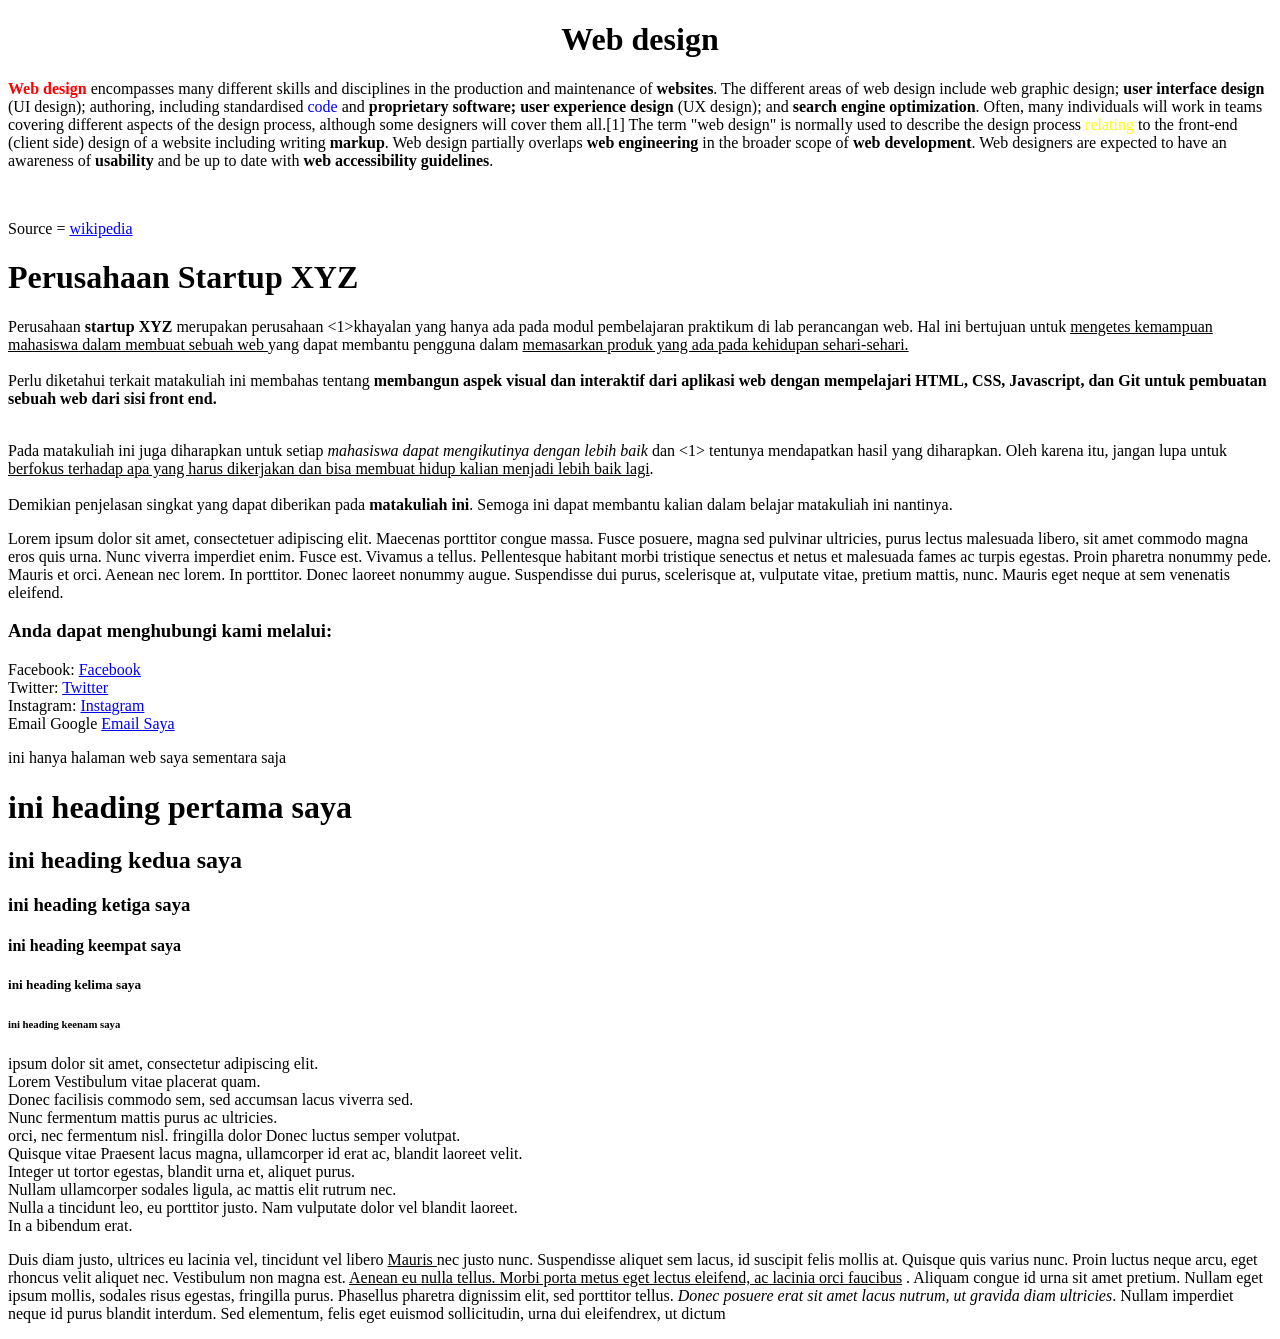
<file: m01/index.html>
<!DOCTYPE html>
<html lang="en">

<head>
    <meta charset="UTF-8">
    <meta name="viewport" content="width=device-width, initial-scale=1.0">
    <title>Ini halaman web saya sementara saja </title>
</head>

<body>
    <center>
        <h1>Web design</h1>
    </center>
    <p>
        <b>
            <font color="red">Web design</font>
        </b> encompasses many different skills and disciplines in the production and maintenance of <b>websites</b>. The
        different areas of web design include web graphic design; <b>user interface design</b> (UI design); authoring,
        including standardised <font color="blue">code</font> and <b>proprietary software; user experience design</b>
        (UX design); and <b>search engine optimization</b>. Often, many individuals will work in teams covering
        different aspects of the design process, although some designers will cover them all.[1] The term "web design"
        is normally used to describe the design process <font color="yellow">relating</font> to the front-end (client
        side) design of a website including writing <b>markup</b>. Web design partially overlaps <b>web engineering</b>
        in the broader scope of <b>web development</b>. Web designers are expected to have an awareness of
        <b>usability</b> and be up to date with <b>web accessibility guidelines</b>.</p>
    <br>
    <p>Source = <a href="https://en.wikipedia.org/wiki/Web_design">wikipedia</a>
    </p>
    <h1>Perusahaan Startup XYZ</h1>

    <p>

        Perusahaan <b>startup XYZ</b> merupakan perusahaan <1>khayalan</i> yang hanya ada pada modul pembelajaran
            praktikum di lab perancangan web. Hal ini bertujuan untuk <u>mengetes kemampuan mahasiswa dalam membuat
                sebuah web </u> yang dapat membantu pengguna dalam <u>memasarkan produk yang ada pada kehidupan
                sehari-sehari.</u> <br>

            <br> Perlu diketahui terkait matakuliah ini membahas tentang <b>membangun aspek visual dan interaktif dari
                aplikasi web dengan mempelajari HTML, CSS, Javascript, dan Git untuk pembuatan sebuah web dari sisi
                front end.</b> <br>

    </p>

    <br> Pada matakuliah ini juga diharapkan untuk setiap <i>mahasiswa dapat mengikutinya dengan lebih baik</i> dan <1>
        tentunya mendapatkan hasil yang diharapkan</i>. Oleh karena itu, jangan lupa untuk <u>berfokus terhadap apa yang
            harus dikerjakan dan bisa membuat hidup kalian menjadi lebih baik lagi</u>. <br>

        <br>

        Demikian penjelasan singkat yang dapat diberikan pada <b>matakuliah ini</b>. Semoga ini dapat membantu kalian
        dalam belajar matakuliah ini nantinya.

        <p>
            Lorem ipsum dolor sit amet, consectetuer adipiscing elit. Maecenas porttitor congue massa. Fusce posuere,
            magna sed pulvinar ultricies, purus lectus malesuada libero, sit amet commodo magna eros quis urna. Nunc
            viverra imperdiet enim. Fusce est. Vivamus a tellus. Pellentesque habitant morbi tristique senectus et netus
            et malesuada fames ac turpis egestas. Proin pharetra nonummy pede. Mauris et orci. Aenean nec lorem. In
            porttitor. Donec laoreet nonummy augue. Suspendisse dui purus, scelerisque at, vulputate vitae, pretium
            mattis, nunc. Mauris eget neque at sem venenatis eleifend.

        </p>

        <h3>Anda dapat menghubungi kami melalui:</h3>

        <p>

        </p>

        Facebook: <a href="#">Facebook</a> <br>

        Twitter: <a href="#">Twitter</a> <br>

        Instagram: <a href="#">Instagram</a> <br>

        Email Google <a href="#">Email Saya</a>
        <p> ini hanya halaman web saya sementara saja </p>
        <h1>ini heading pertama saya</h1>
        <h2>ini heading kedua saya </h2>
        <h3>ini heading ketiga saya</h3>
        <h4>ini heading keempat saya</h4>
        <h5>ini heading kelima saya</h5>
        <h6>ini heading keenam saya</h6>
        <p>
            ipsum dolor sit amet, consectetur adipiscing elit. <br> Lorem Vestibulum vitae placerat quam. <br> Donec
            facilisis commodo sem, sed accumsan lacus viverra sed. <br> Nunc fermentum mattis purus ac ultricies. <br>
            orci, nec fermentum nisl. <br) Ouisaue quis luctus Aliquam sit amet nunc eget tellus consequat dapibus a sed
                neque. <br> fringilla dolor Donec luctus semper volutpat. <br> Quisque vitae Praesent lacus magna,
                ullamcorper id erat ac, blandit laoreet velit. <br> Integer ut tortor egestas, blandit urna et, aliquet
                purus. <br> Nullam ullamcorper sodales ligula, ac mattis elit rutrum nec. <br> Nulla a tincidunt leo, eu
                porttitor justo. Nam vulputate dolor vel blandit laoreet. <br> In a bibendum erat. <br>
        </p>
        <p>
            Duis diam justo, ultrices eu lacinia vel, tincidunt vel libero <u> Mauris </u> nec justo nunc. Suspendisse
            aliquet sem lacus, id suscipit felis mollis at. Quisque quis varius nunc. Proin luctus neque arcu, eget
            rhoncus velit aliquet nec. Vestibulum non magna est. <u>Aenean eu nulla tellus. Morbi porta metus eget
                lectus eleifend, ac lacinia orci faucibus</u> . Aliquam congue id urna sit amet pretium. Nullam eget
            ipsum mollis, sodales risus egestas, fringilla purus. Phasellus pharetra dignissim elit, sed porttitor
            tellus. <i> Donec posuere erat sit amet lacus nutrum, ut gravida diam ultricies</i>. Nullam imperdiet neque
            id purus blandit interdum. Sed elementum, felis eget euismod sollicitudin, urna dui eleifendrex, ut dictum
        </p>
</body>

</html>
</file>
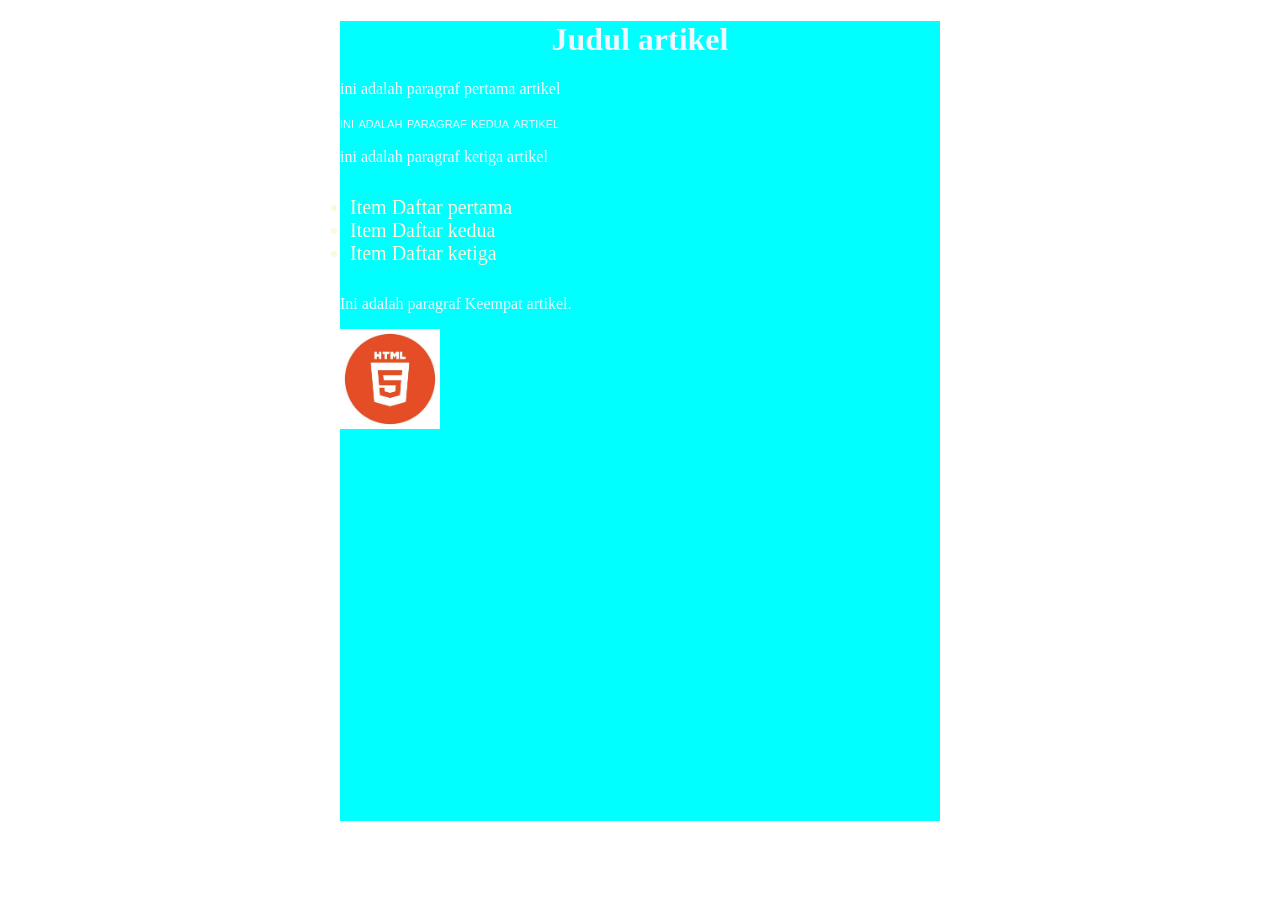
<file: indeks.html>
<!DOCTYPE html>
<html lang="en">

<head>
    <meta charset="UTF-8">
    <meta name="viewport" content="width=device-width, initial-scale=1.0">
    <title>contoh artikel tanpa css</title>
    <link rel="stylesheet" href="style2.css">

</head>

<body>
    <div class="container">
        <h1>Judul artikel</h1>
        <p>ini adalah paragraf pertama artikel</p>
        <p id="kedua">ini adalah paragraf kedua artikel</p>
        <p>ini adalah paragraf ketiga artikel</p>
        <ul class="list">
            <li>Item Daftar pertama</li>
            <li>Item Daftar kedua</li>
            <li>Item Daftar ketiga</li>
        </ul>
        <p>Ini adalah paragraf Keempat artikel.</p>
        <img src="OIP.jfif" alt="OIP">
    </div>
</body>

</html>
</file>
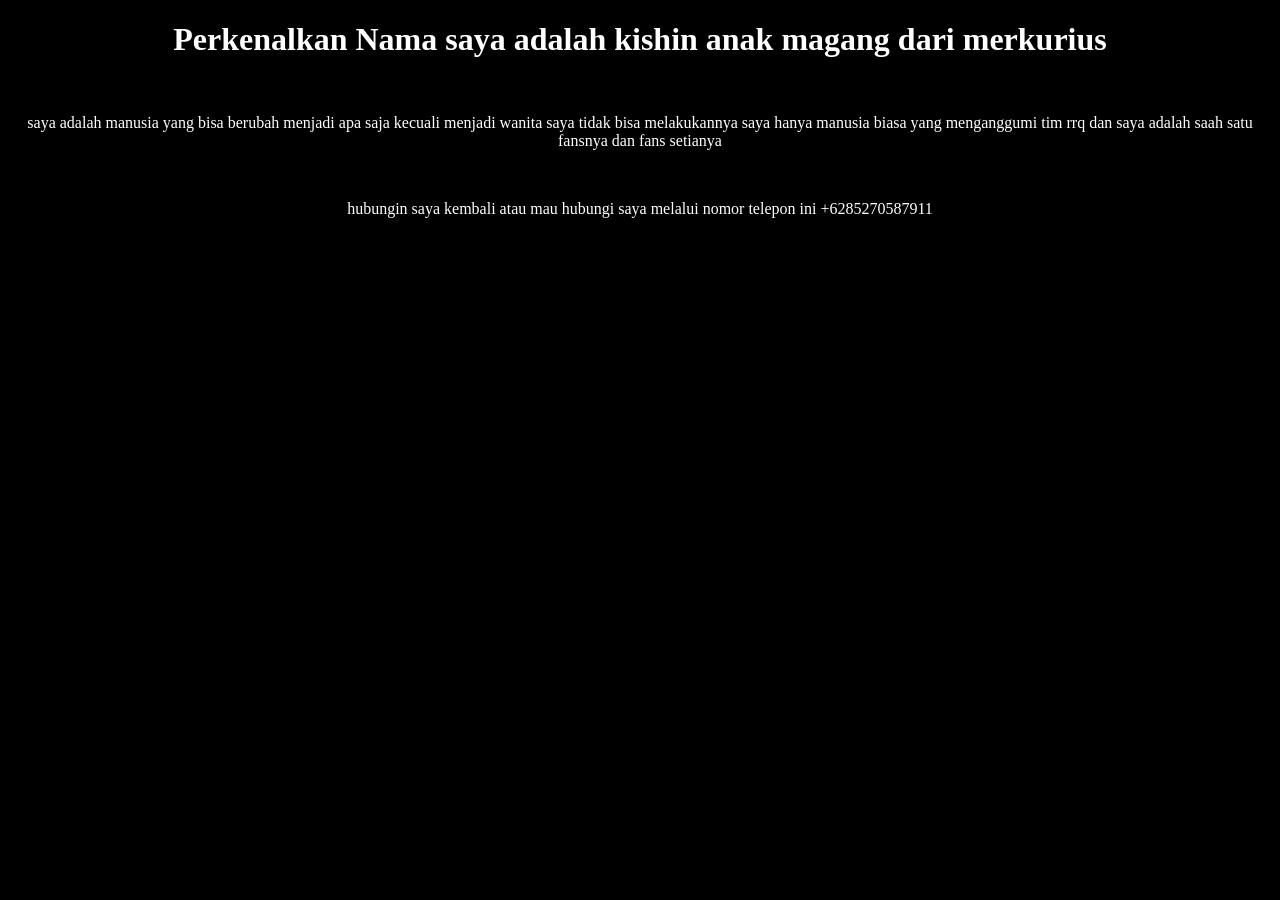
<file: m01/Task2.html>
<!DOCTYPE html>
<html lang="en">

<head>
    <meta charset="UTF-8">
    <meta name="viewport" content="width=device-width, initial-scale=1.0">
    <title> SAYA ULTRAMAN </title>
</head>

<body style="background-color: black;">
    <center>
        <font color="white">
            <h1>Perkenalkan Nama saya adalah kishin anak magang dari merkurius</h1>
            <br>
            <p>
                saya adalah manusia yang bisa berubah menjadi apa saja kecuali menjadi wanita saya tidak bisa
                melakukannya saya hanya manusia biasa yang menganggumi tim rrq dan saya adalah saah satu fansnya dan
                fans setianya
            </p>
            <br>
            <p>
                hubungin saya kembali atau mau hubungi saya melalui nomor telepon ini +6285270587911
            </p>
        </font>
    </center>
</body>

</html>
</file>
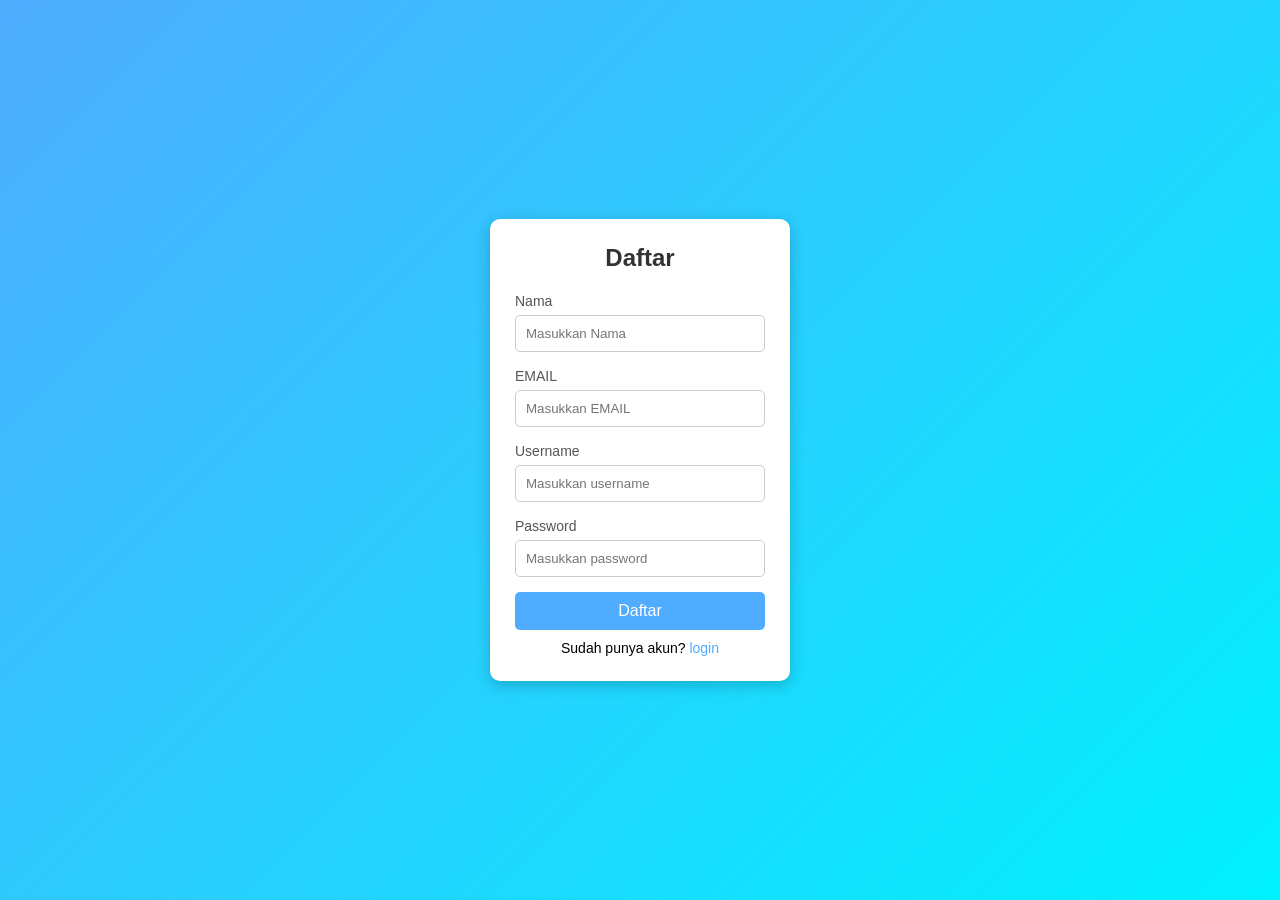
<file: m02/daftar.html>
<!DOCTYPE html>
<html lang="id">

<head>
    <meta charset="UTF-8">
    <meta name="viewport" content="width=device-width, initial-scale=1.0">
    <title>Form Login</title>
    <link rel="stylesheet" href="CSS/style2.css">
</head>

<body>
    <div class="login-container">
        <h2>Daftar</h2>
        <form action="proses_daftar.php" method="POST">
            <div class="form-group">
                <label for="Nama">Nama</label>
                <input type="text" id="Nama" name="Nama" placeholder="Masukkan Nama" required>
            </div>
            <div class="form-group">
                <label for="EMAIL">EMAIL</label>
                <input type="email" id="EMAIL" name="EMAIL" placeholder="Masukkan EMAIL" required>
            </div>
            <div class="form-group">
                <label for="username">Username</label>
                <input type="text" id="username" name="username" placeholder="Masukkan username" required>
            </div>
            <div class="form-group">
                <label for="password">Password</label>
                <input type="password" id="password" name="password" placeholder="Masukkan password" required>
            </div>
            <button type="submit" href="251130206_Pajry Ananda Lingga_Task 1.html">Daftar</button>
            <p class="register-link">Sudah punya akun? <a href="login.html">login</a></p>
        </form>
    </div>
</body>

</html>
</file>
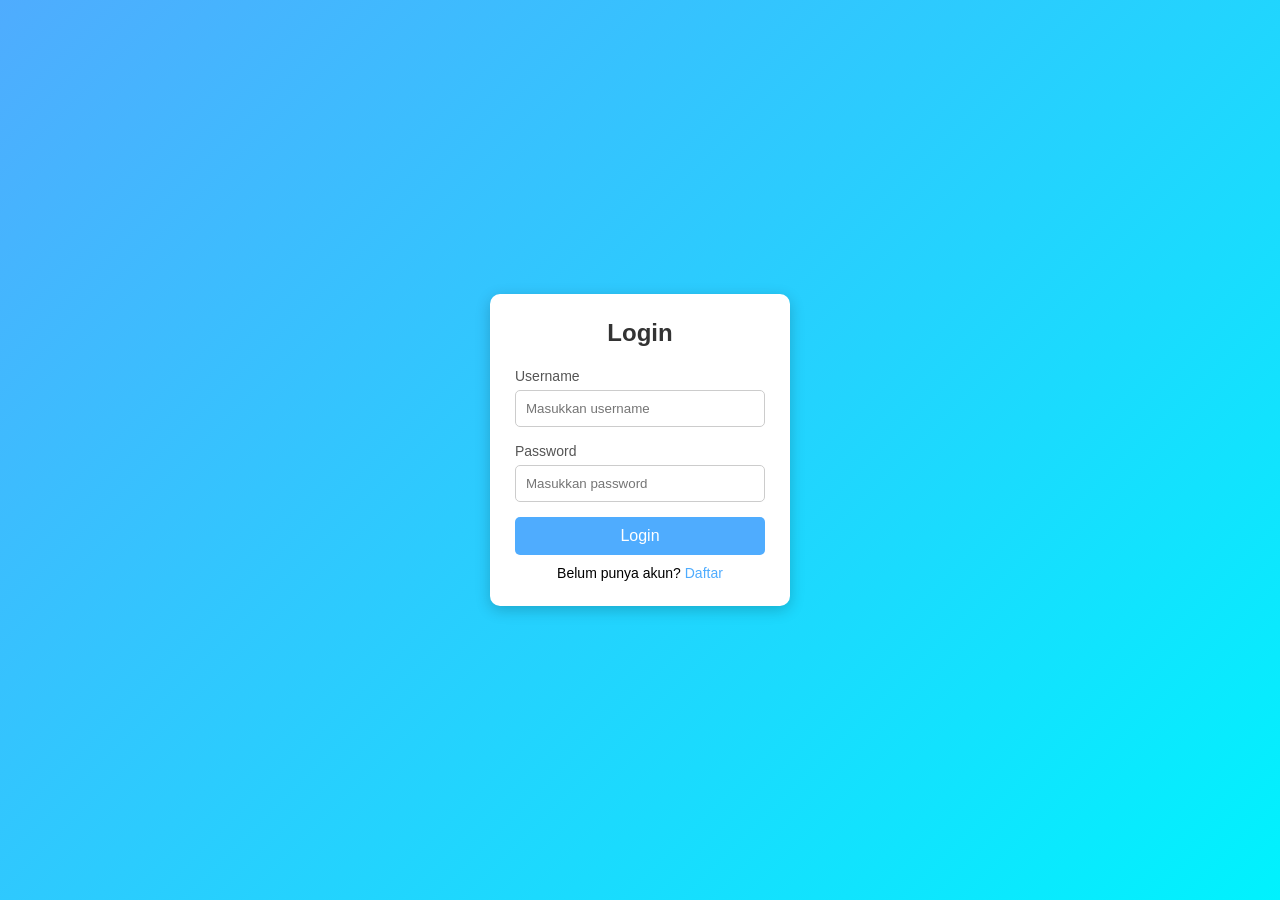
<file: m02/login.html>
<!DOCTYPE html>
<html lang="id">

<head>
    <meta charset="UTF-8">
    <meta name="viewport" content="width=device-width, initial-scale=1.0">
    <title>Form Login</title>
    <link rel="stylesheet" href="CSS/style2.css">
</head>

<body>
    <div class="login-container">
        <h2>Login</h2>
        <form action="proses_login.php" method="POST">
            <div class="form-group">
                <label for="username">Username</label>
                <input type="text" id="username" name="username" placeholder="Masukkan username" required>
            </div>
            <div class="form-group">
                <label for="password">Password</label>
                <input type="password" id="password" name="password" placeholder="Masukkan password" required>
            </div>
            <button type="submit" href="251130206_Pajry Ananda Lingga_Task 1.html">Login</button>
            <p class="register-link">Belum punya akun? <a href="daftar.html">Daftar</a></p>
        </form>
    </div>
</body>

</html>
</file>
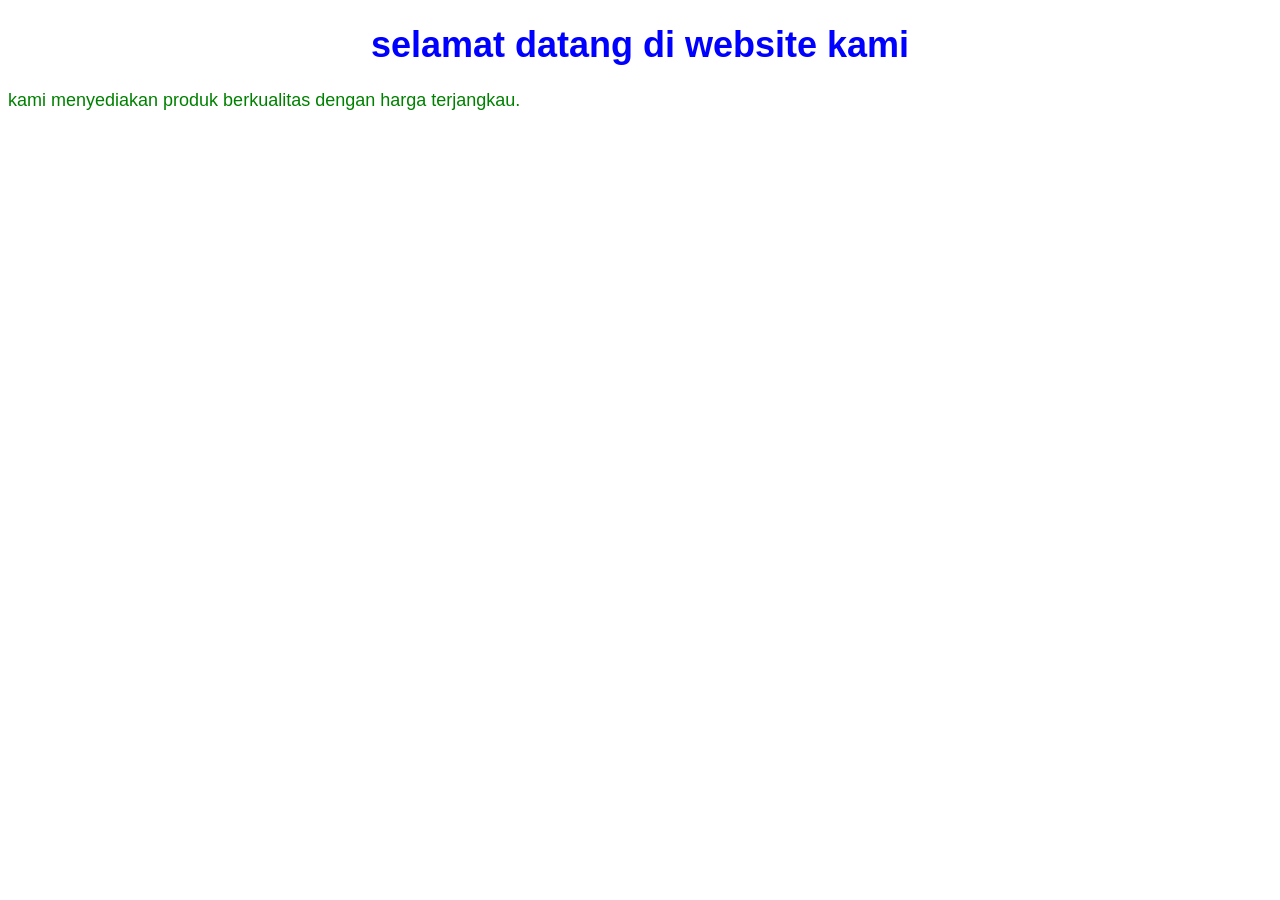
<file: m04/indeks3.html>
<!DOCTYPE html>
<html lang="en">
<head>
    <meta charset="UTF-8">
    <meta name="viewport" content="width=device-width, initial-scale=1.0">
    <title>contoh eksternal CSS</title>
    <link rel="stylesheet" href="style1.css">
</head>
<body>
    <h1> selamat datang di website kami</h1>
    <p> kami menyediakan produk berkualitas dengan harga terjangkau.</p>
</body>
</html>
</file>
<file: style2.css>
.container {
    width: 600px;
    margin: 0 auto;
    height: 800px;
    background-color: aqua;
    color: aliceblue;
}

h1 {
    text-align: center;
}

p#kedua {
    font-variant: small-caps;
    font-family: 'Franklin Gothic Medium', 'Arial Narrow', Arial, sans-serif;
}

.list {
    color: cornsilk;
    font-size: 20px;
    padding: 10px;
}

img {
    width: 100px;
}
</file>
<file: m02/CSS/style2.css>
/* Reset margin dan padding */
* {
    margin: 0;
    padding: 0;
    box-sizing: border-box;
    font-family: Arial, sans-serif;
}

/* Latar belakang */
body {
    background: linear-gradient(135deg, #4facfe, #00f2fe);
    height: 100vh;
    display: flex;
    justify-content: center;
    align-items: center;
}

/* Container form */
.login-container {
    background: white;
    padding: 25px;
    border-radius: 10px;
    box-shadow: 0 4px 15px rgba(0, 0, 0, 0.2);
    width: 300px;
}

/* Judul */
.login-container h2 {
    text-align: center;
    margin-bottom: 20px;
    color: #333;
}

/* Input form */
.form-group {
    margin-bottom: 15px;
}

label {
    font-size: 14px;
    color: #555;
}

input {
    width: 100%;
    padding: 10px;
    margin-top: 5px;
    border: 1px solid #ccc;
    border-radius: 5px;
    outline: none;
    transition: border-color 0.3s;
}

input:focus {
    border-color: #4facfe;
}

/* Tombol */
button {
    width: 100%;
    padding: 10px;
    background: #4facfe;
    border: none;
    border-radius: 5px;
    color: white;
    font-size: 16px;
    cursor: pointer;
    transition: background 0.3s;
}

button:hover {
    background: #00c6ff;
}

/* Link daftar */
.register-link {
    text-align: center;
    margin-top: 10px;
    font-size: 14px;
}

.register-link a {
    color: #4facfe;
    text-decoration: none;
}

.register-link a:hover {
    text-decoration: underline;
}
</file>
<file: m04/style1.css>
h1 {
    text-align: center;
    color: blue;
    font-family: Arial, sans-serif;
    font-size: 36px;
}

p {
    color: green;
    font-family: Helvetica, sans-serif;
    font-size: 18px;
}

.container {
    width: 600px;
    margin: 0 auto;
    height: 800px;
    background-color: aqua;
    color: aliceblue;
}

p#kedua {
    font-variant: small-caps;
    font-family: 'Franklin Gothic Medium', 'Arial Narrow', Arial, sans-serif;
}

.list {
    color: cornsilk;
    font-size: 20px;
    padding: 10px;
}

img {
    width: 100px;
}
</file>
